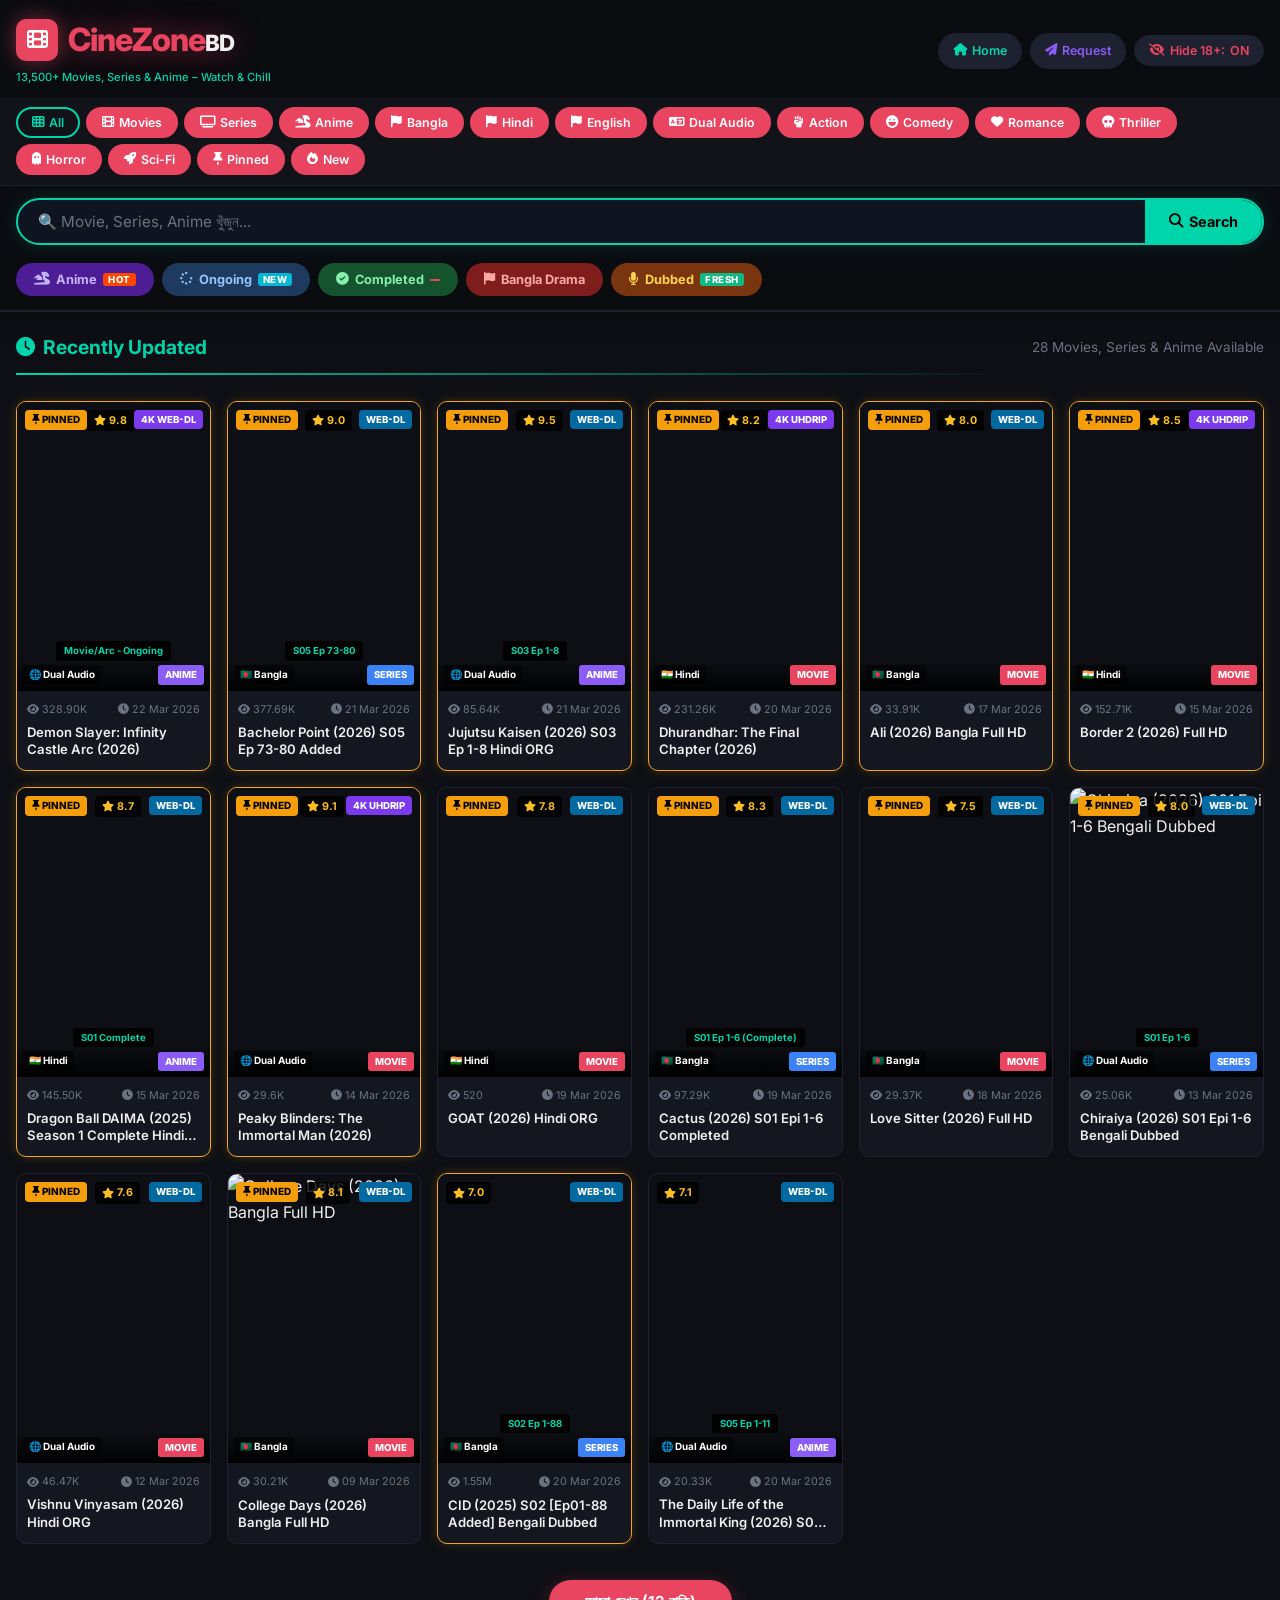
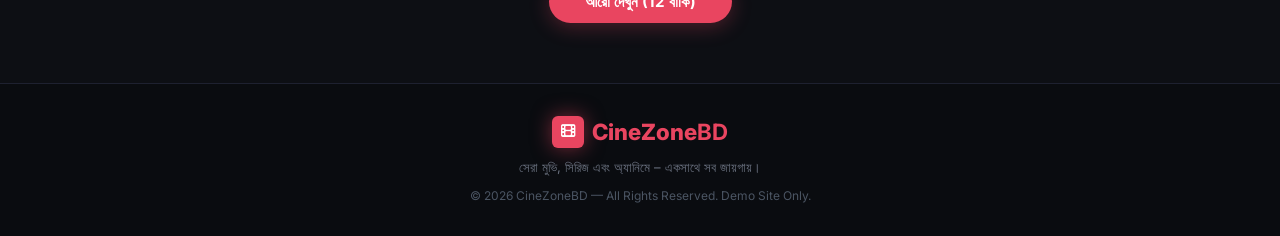
<file: index.html>
<!DOCTYPE html>
<html lang="bn">
<head>
  <meta charset="UTF-8" />
  <meta name="viewport" content="width=device-width, initial-scale=1.0" />
  <title>CineZone BD – Movies, Series & Anime</title>
  <link rel="stylesheet" href="css/style.css" />
  <link rel="stylesheet" href="https://cdn.jsdelivr.net/npm/@fortawesome/fontawesome-free@6.4.0/css/all.min.css" />
  <link href="https://fonts.googleapis.com/css2?family=Inter:wght@300;400;500;600;700;800&display=swap" rel="stylesheet" />
</head>
<body>

<!-- ===== HEADER ===== -->
<header class="site-header">
  <div class="header-inner">
    <div class="logo-wrap">
      <a href="index.html" class="logo">
        <span class="logo-icon"><i class="fas fa-film"></i></span>
        <span class="logo-text">CineZone<span class="logo-bd">BD</span></span>
      </a>
      <p class="logo-tagline">13,500+ Movies, Series & Anime – Watch &amp; Chill</p>
    </div>

    <nav class="top-actions">
      <a href="#" class="action-btn btn-home" title="Home"><i class="fas fa-home"></i> Home</a>
      <a href="#" class="action-btn btn-request" title="Request"><i class="fas fa-paper-plane"></i> Request</a>
  
      <button class="action-btn btn-toggle-adult" id="toggleAdult" title="Toggle 18+">
        <i class="fas fa-eye-slash"></i> Hide 18+: <span id="adultStatus">ON</span>
      </button>
    </nav>
  </div>

  <!-- Category Navigation Pills -->
  <nav class="cat-nav" id="catNav">
    <div class="cat-nav-inner">
      <button class="cat-pill active" data-filter="all"><i class="fas fa-th"></i> All</button>
      <button class="cat-pill" data-filter="movie"><i class="fas fa-film"></i> Movies</button>
      <button class="cat-pill" data-filter="series"><i class="fas fa-tv"></i> Series</button>
      <button class="cat-pill" data-filter="anime"><i class="fas fa-dragon"></i> Anime</button>
      <button class="cat-pill" data-lang="bangla"><i class="fas fa-flag"></i> Bangla</button>
      <button class="cat-pill" data-lang="hindi"><i class="fas fa-flag"></i> Hindi</button>
      <button class="cat-pill" data-lang="english"><i class="fas fa-flag"></i> English</button>
      <button class="cat-pill" data-lang="dual"><i class="fas fa-language"></i> Dual Audio</button>
      <button class="cat-pill" data-genre="action"><i class="fas fa-fist-raised"></i> Action</button>
      <button class="cat-pill" data-genre="comedy"><i class="fas fa-laugh"></i> Comedy</button>
      <button class="cat-pill" data-genre="romance"><i class="fas fa-heart"></i> Romance</button>
      <button class="cat-pill" data-genre="thriller"><i class="fas fa-skull"></i> Thriller</button>
      <button class="cat-pill" data-genre="horror"><i class="fas fa-ghost"></i> Horror</button>
      <button class="cat-pill" data-genre="sci-fi"><i class="fas fa-rocket"></i> Sci-Fi</button>
      <button class="cat-pill" data-special="pinned"><i class="fas fa-thumbtack"></i> Pinned</button>
      <button class="cat-pill" data-special="new"><i class="fas fa-fire"></i> New</button>
    </div>
  </nav>

  <!-- Search Bar -->
  <div class="search-wrap">
    <div class="search-box">
      <input type="text" id="searchInput" placeholder="🔍 Movie, Series, Anime খুঁজুন..." autocomplete="off" />
      <button id="searchBtn"><i class="fas fa-search"></i> Search</button>
    </div>
    <div class="search-suggestions" id="searchSuggestions"></div>
  </div>

  <!-- Promo Chips -->
  <div class="promo-strip">
    <button class="promo-chip chip-anime" data-filter="anime"><i class="fas fa-dragon"></i> Anime <span class="chip-badge hot">HOT</span></button>
    <button class="promo-chip chip-ongoing" data-status="ongoing"><i class="fas fa-spinner"></i> Ongoing <span class="chip-badge new">NEW</span></button>
    <button class="promo-chip chip-complete" data-status="completed"><i class="fas fa-check-circle"></i> Completed <span class="chip-badge"></span></button>
    <button class="promo-chip chip-bangla" data-lang="bangla"><i class="fas fa-flag"></i> Bangla Drama</button>
    <button class="promo-chip chip-dubbed" data-dubbed="true"><i class="fas fa-microphone"></i> Dubbed <span class="chip-badge fresh">FRESH</span></button>
  </div>
</header>

<!-- ===== MAIN CONTENT ===== -->
<main class="main-content">

  <!-- Section Heading -->
  <div class="section-heading">
    <div class="sh-inner">
      <h2 class="sh-title"><i class="fas fa-clock"></i> Recently Updated</h2>
      <p class="sh-sub"><span id="totalCount">0</span> Movies, Series & Anime Available</p>
    </div>
    <hr class="sh-divider" />
  </div>

  <!-- Active Filters Display -->
  <div class="active-filters" id="activeFilters"></div>

  <!-- Content Grid -->
  <div class="content-grid" id="contentGrid">
    <!-- Cards injected by JS -->
  </div>

  <!-- No Results -->
  <div class="no-results" id="noResults" style="display:none;">
    <i class="fas fa-search fa-3x"></i>
    <h3>কোনো কনটেন্ট পাওয়া যায়নি</h3>
    <p>অনুগ্রহ করে অন্য কিছু খুঁজুন বা ফিল্টার পরিবর্তন করুন।</p>
    <button class="btn-clear-filter" onclick="clearAllFilters()">Clear All Filters</button>
  </div>

  <!-- Load More -->
  <div class="load-more-wrap" id="loadMoreWrap">
    <button class="btn-load-more" id="loadMoreBtn">আরো দেখুন <i class="fas fa-chevron-down"></i></button>
  </div>
</main>

<!-- ===== FOOTER ===== -->
<footer class="site-footer">
  <div class="footer-inner">
    <div class="footer-logo">
      <span class="logo-icon"><i class="fas fa-film"></i></span>
      <span>CineZone<strong>BD</strong></span>
    </div>
    <p class="footer-tagline">সেরা মুভি, সিরিজ এবং অ্যানিমে – একসাথে সব জায়গায়।</p>
    <p class="footer-copy">&copy; 2026 CineZoneBD — All Rights Reserved. Demo Site Only.</p>
  </div>
</footer>

<!-- ===== DETAIL MODAL ===== -->
<div class="modal-overlay" id="modalOverlay" onclick="closeModal(event)">
  <div class="modal-box" id="modalBox">
    <button class="modal-close" onclick="closeModalBtn()"><i class="fas fa-times"></i></button>
    <div class="modal-content" id="modalContent"></div>
  </div>
</div>

<!-- ===== TOAST ===== -->
<div class="toast" id="toast"></div>

<script src="js/data.js"></script>
<script src="js/main.js"></script>
</body>
</html>
</file>
<file: css/style.css>
/* ============================================================
   CineZoneBD – Main Stylesheet
   ============================================================ */

/* --- CSS Variables --- */
:root {
  --bg-main: #0d0f14;
  --bg-card: #151720;
  --bg-header: #0a0c10;
  --bg-nav: #111318;
  --accent-red: #e94560;
  --accent-cyan: #00d4aa;
  --accent-gold: #f5a623;
  --accent-purple: #8b5cf6;
  --accent-blue: #3b82f6;
  --text-primary: #f0f0f0;
  --text-secondary: #9ca3af;
  --text-muted: #6b7280;
  --border-color: #1e2130;
  --shadow-card: 0 4px 20px rgba(0,0,0,0.5);
  --radius-card: 10px;
  --radius-pill: 50px;
  --transition: 0.2s ease;
  --font: 'Inter', sans-serif;
}

/* --- Reset & Base --- */
*, *::before, *::after { box-sizing: border-box; margin: 0; padding: 0; }
html { scroll-behavior: smooth; }
body {
  font-family: var(--font);
  background: var(--bg-main);
  color: var(--text-primary);
  min-height: 100vh;
  line-height: 1.6;
}
a { color: inherit; text-decoration: none; }
img { display: block; max-width: 100%; }
button { cursor: pointer; font-family: var(--font); border: none; outline: none; }

/* ============================================================
   HEADER
   ============================================================ */
.site-header {
  background: var(--bg-header);
  border-bottom: 2px solid var(--border-color);
  position: sticky;
  top: 0;
  z-index: 100;
  box-shadow: 0 2px 20px rgba(0,0,0,0.6);
}

.header-inner {
  max-width: 1300px;
  margin: 0 auto;
  padding: 14px 16px 10px;
  display: flex;
  align-items: center;
  justify-content: space-between;
  flex-wrap: wrap;
  gap: 10px;
}

/* Logo */
.logo {
  display: flex;
  align-items: center;
  gap: 10px;
}
.logo-icon {
  background: var(--accent-red);
  color: #fff;
  width: 42px;
  height: 42px;
  border-radius: 10px;
  display: flex;
  align-items: center;
  justify-content: center;
  font-size: 1.3rem;
  box-shadow: 0 0 20px rgba(233,69,96,0.5);
}
.logo-text {
  font-size: 2rem;
  font-weight: 800;
  color: var(--accent-red);
  text-shadow: 0 0 30px rgba(233,69,96,0.6);
  letter-spacing: -1px;
}
.logo-bd {
  color: var(--text-primary);
  font-size: 1.4rem;
}
.logo-tagline {
  font-size: 0.7rem;
  color: var(--accent-cyan);
  margin-top: 2px;
  font-weight: 500;
}
.logo-wrap { display: flex; flex-direction: column; gap: 2px; }

/* Top action buttons */
.top-actions {
  display: flex;
  align-items: center;
  gap: 8px;
  flex-wrap: wrap;
}
.action-btn {
  padding: 7px 14px;
  border-radius: var(--radius-pill);
  font-size: 0.78rem;
  font-weight: 600;
  transition: var(--transition);
  display: flex;
  align-items: center;
  gap: 5px;
  background: #1e2130;
  color: var(--text-secondary);
  border: 1px solid var(--border-color);
}
.action-btn:hover { color: #fff; background: #252a3a; }
.btn-home { color: var(--accent-cyan); }
.btn-admin { color: var(--accent-gold); }
.btn-toggle-adult { color: var(--accent-red); }
.btn-request { color: var(--accent-purple); }

/* Category Nav */
.cat-nav {
  background: var(--bg-nav);
  border-bottom: 1px solid var(--border-color);
  overflow: hidden;
}
.cat-nav-inner {
  max-width: 1300px;
  margin: 0 auto;
  padding: 10px 16px;
  display: flex;
  flex-wrap: wrap;
  gap: 6px;
}
.cat-pill {
  padding: 6px 14px;
  background: var(--accent-red);
  color: #fff;
  border-radius: var(--radius-pill);
  font-size: 0.77rem;
  font-weight: 600;
  transition: var(--transition);
  display: flex;
  align-items: center;
  gap: 5px;
  border: 2px solid transparent;
  white-space: nowrap;
}
.cat-pill:hover { background: #c73652; transform: translateY(-1px); }
.cat-pill.active {
  background: transparent;
  border-color: var(--accent-cyan);
  color: var(--accent-cyan);
}

/* Search Bar */
.search-wrap {
  max-width: 1300px;
  margin: 0 auto;
  padding: 12px 16px;
  position: relative;
}
.search-box {
  display: flex;
  border: 2px solid var(--accent-cyan);
  border-radius: var(--radius-pill);
  overflow: hidden;
  background: #0f1520;
  box-shadow: 0 0 20px rgba(0,212,170,0.15);
}
.search-box input {
  flex: 1;
  padding: 12px 20px;
  background: transparent;
  border: none;
  color: var(--text-primary);
  font-size: 0.95rem;
  font-family: var(--font);
  outline: none;
}
.search-box input::placeholder { color: var(--text-muted); }
.search-box button {
  background: var(--accent-cyan);
  color: #000;
  padding: 12px 24px;
  font-weight: 700;
  font-size: 0.9rem;
  display: flex;
  align-items: center;
  gap: 6px;
  transition: var(--transition);
}
.search-box button:hover { background: #00b894; }

/* Search Suggestions */
.search-suggestions {
  display: none;
  position: absolute;
  top: calc(100% - 8px);
  left: 16px;
  right: 16px;
  background: #1a1d2e;
  border: 1px solid var(--border-color);
  border-radius: 12px;
  overflow: hidden;
  z-index: 200;
  box-shadow: var(--shadow-card);
}
.suggestion-item {
  display: flex;
  align-items: center;
  gap: 10px;
  padding: 10px 14px;
  cursor: pointer;
  transition: var(--transition);
  border-bottom: 1px solid var(--border-color);
}
.suggestion-item:last-child { border-bottom: none; }
.suggestion-item:hover { background: #252a3a; }
.suggestion-item img { border-radius: 4px; object-fit: cover; flex-shrink: 0; }
.sg-title { font-size: 0.85rem; font-weight: 600; color: var(--text-primary); }
.sg-meta { font-size: 0.73rem; color: var(--text-muted); }

/* Promo Strip */
.promo-strip {
  max-width: 1300px;
  margin: 0 auto;
  padding: 6px 16px 14px;
  display: flex;
  flex-wrap: wrap;
  gap: 8px;
}
.promo-chip {
  padding: 7px 16px;
  border-radius: var(--radius-pill);
  font-size: 0.8rem;
  font-weight: 700;
  display: flex;
  align-items: center;
  gap: 6px;
  transition: var(--transition);
  border: 2px solid transparent;
  position: relative;
}
.chip-anime { background: #4c1d95; color: #c4b5fd; }
.chip-ongoing { background: #1e3a5f; color: #93c5fd; }
.chip-complete { background: #14532d; color: #86efac; }
.chip-bangla { background: #7f1d1d; color: #fca5a5; }
.chip-dubbed { background: #78350f; color: #fcd34d; }
.promo-chip:hover { filter: brightness(1.3); transform: translateY(-1px); }
.promo-chip.active { border-color: #fff; filter: brightness(1.4); }
.chip-badge {
  background: var(--accent-red);
  color: #fff;
  font-size: 0.6rem;
  padding: 1px 5px;
  border-radius: 3px;
  font-weight: 800;
  letter-spacing: 0.5px;
}
.chip-badge.hot { background: #ff4500; }
.chip-badge.new { background: #06b6d4; }
.chip-badge.fresh { background: #10b981; }

/* ============================================================
   MAIN CONTENT
   ============================================================ */
.main-content {
  max-width: 1300px;
  margin: 0 auto;
  padding: 0 16px 40px;
}

/* Section Heading */
.section-heading {
  padding: 20px 0 10px;
}
.sh-inner {
  display: flex;
  align-items: center;
  justify-content: space-between;
  flex-wrap: wrap;
  gap: 8px;
  margin-bottom: 10px;
}
.sh-title {
  font-size: 1.2rem;
  font-weight: 700;
  color: var(--accent-cyan);
  display: flex;
  align-items: center;
  gap: 8px;
}
.sh-sub {
  font-size: 0.85rem;
  color: var(--text-muted);
}
.sh-divider {
  border: none;
  height: 2px;
  background: linear-gradient(90deg, var(--accent-cyan) 0%, transparent 80%);
}

/* Active Filters */
.active-filters {
  display: none;
  flex-wrap: wrap;
  gap: 8px;
  padding: 8px 0;
  align-items: center;
}
.af-chip {
  background: #1e2130;
  border: 1px solid var(--accent-cyan);
  color: var(--accent-cyan);
  padding: 4px 12px;
  border-radius: var(--radius-pill);
  font-size: 0.78rem;
  display: flex;
  align-items: center;
  gap: 6px;
}
.af-chip i { cursor: pointer; }
.af-chip i:hover { color: var(--accent-red); }
.af-clear {
  background: var(--accent-red);
  color: #fff;
  padding: 4px 12px;
  border-radius: var(--radius-pill);
  font-size: 0.78rem;
  font-weight: 600;
  display: flex;
  align-items: center;
  gap: 5px;
}

/* ============================================================
   CONTENT GRID
   ============================================================ */
.content-grid {
  display: grid;
  grid-template-columns: repeat(auto-fill, minmax(190px, 1fr));
  gap: 16px;
  padding: 16px 0;
}

/* Content Card */
.content-card {
  background: var(--bg-card);
  border-radius: var(--radius-card);
  overflow: hidden;
  transition: transform 0.25s ease, box-shadow 0.25s ease;
  cursor: pointer;
  border: 1px solid var(--border-color);
}
.content-card:hover {
  transform: translateY(-6px) scale(1.02);
  box-shadow: 0 12px 40px rgba(0,0,0,0.6);
  border-color: var(--accent-red);
  z-index: 2;
}
.content-card.card-featured {
  border-color: var(--accent-gold);
  box-shadow: 0 0 12px rgba(245,166,35,0.2);
}

/* Poster */
.card-poster {
  position: relative;
  aspect-ratio: 2/3;
  overflow: hidden;
  background: #0d0f14;
}
.card-poster img {
  width: 100%;
  height: 100%;
  object-fit: cover;
  transition: transform 0.4s ease;
}
.content-card:hover .card-poster img { transform: scale(1.08); }

/* Card Overlays */
.card-overlays {
  position: absolute;
  top: 8px;
  left: 8px;
  right: 8px;
  display: flex;
  justify-content: space-between;
  align-items: flex-start;
  pointer-events: none;
}
.badge-pinned {
  background: #f59e0b;
  color: #000;
  padding: 2px 7px;
  border-radius: 4px;
  font-size: 0.62rem;
  font-weight: 800;
  display: flex;
  align-items: center;
  gap: 3px;
  text-transform: uppercase;
}
.badge-rating {
  background: rgba(0,0,0,0.8);
  color: #fbbf24;
  padding: 2px 7px;
  border-radius: 4px;
  font-size: 0.67rem;
  font-weight: 700;
  display: flex;
  align-items: center;
  gap: 3px;
}
.badge-quality {
  padding: 2px 7px;
  border-radius: 4px;
  font-size: 0.6rem;
  font-weight: 800;
  color: #fff;
  text-transform: uppercase;
  white-space: nowrap;
}
.q-4k { background: #7c3aed; }
.q-webdl { background: #0369a1; }
.q-hdtc { background: #b45309; }
.q-bluray { background: #0f766e; }

/* Bottom Badges */
.card-bottom-badges {
  position: absolute;
  bottom: 0;
  left: 0;
  right: 0;
  display: flex;
  justify-content: space-between;
  align-items: flex-end;
  padding: 6px;
  background: linear-gradient(0deg, rgba(0,0,0,0.9) 0%, transparent 100%);
}
.badge-lang {
  font-size: 0.62rem;
  font-weight: 700;
  color: #fff;
  background: rgba(0,0,0,0.5);
  padding: 2px 6px;
  border-radius: 3px;
}
.badge-type {
  font-size: 0.6rem;
  font-weight: 800;
  padding: 2px 7px;
  border-radius: 3px;
  text-transform: uppercase;
}
.type-movie { background: var(--accent-red); color: #fff; }
.type-series { background: var(--accent-blue); color: #fff; }
.type-anime { background: var(--accent-purple); color: #fff; }

/* Episode Badge */
.card-episode-badge {
  position: absolute;
  bottom: 30px;
  left: 0;
  right: 0;
  display: flex;
  justify-content: center;
  pointer-events: none;
}
.badge-episode {
  background: rgba(0,0,0,0.85);
  color: var(--accent-cyan);
  font-size: 0.6rem;
  padding: 2px 8px;
  border-radius: 3px;
  font-weight: 700;
  max-width: 90%;
  text-align: center;
  white-space: nowrap;
  overflow: hidden;
  text-overflow: ellipsis;
}

/* Hover Overlay */
.card-hover-overlay {
  position: absolute;
  inset: 0;
  background: rgba(0,0,0,0.7);
  display: flex;
  flex-direction: column;
  align-items: center;
  justify-content: center;
  gap: 8px;
  opacity: 0;
  transition: opacity 0.25s ease;
  pointer-events: none;
}
.content-card:hover .card-hover-overlay { opacity: 1; }
.btn-play {
  width: 52px;
  height: 52px;
  background: var(--accent-red);
  color: #fff;
  border-radius: 50%;
  display: flex;
  align-items: center;
  justify-content: center;
  font-size: 1.2rem;
  box-shadow: 0 0 20px rgba(233,69,96,0.5);
  transition: transform 0.2s;
}
.btn-play:hover { transform: scale(1.1); }
.hover-title {
  font-size: 0.7rem;
  color: #fff;
  text-align: center;
  padding: 0 8px;
  font-weight: 600;
  line-height: 1.3;
}

/* Card Meta */
.card-meta {
  padding: 10px 10px 12px;
}
.meta-row {
  display: flex;
  justify-content: space-between;
  margin-bottom: 6px;
  gap: 4px;
}
.meta-views, .meta-date {
  font-size: 0.67rem;
  color: var(--text-muted);
  display: flex;
  align-items: center;
  gap: 3px;
  white-space: nowrap;
  overflow: hidden;
}
.card-title {
  font-size: 0.82rem;
  font-weight: 600;
  color: var(--text-primary);
  line-height: 1.3;
  display: -webkit-box;
  -webkit-line-clamp: 2;
  -webkit-box-orient: vertical;
  overflow: hidden;
}

/* No Results */
.no-results {
  display: flex;
  flex-direction: column;
  align-items: center;
  justify-content: center;
  padding: 60px 20px;
  color: var(--text-muted);
  gap: 14px;
  text-align: center;
}
.no-results h3 { font-size: 1.2rem; color: var(--text-secondary); }
.no-results p { font-size: 0.9rem; }
.btn-clear-filter {
  background: var(--accent-red);
  color: #fff;
  padding: 10px 24px;
  border-radius: var(--radius-pill);
  font-weight: 700;
  font-size: 0.9rem;
  margin-top: 8px;
}

/* Load More */
.load-more-wrap {
  display: flex;
  justify-content: center;
  padding: 20px 0;
}
.btn-load-more {
  background: var(--accent-red);
  color: #fff;
  padding: 12px 36px;
  border-radius: var(--radius-pill);
  font-size: 0.95rem;
  font-weight: 700;
  display: flex;
  align-items: center;
  gap: 8px;
  transition: var(--transition);
  box-shadow: 0 4px 20px rgba(233,69,96,0.3);
}
.btn-load-more:hover { background: #c73652; transform: translateY(-2px); }

/* ============================================================
   MODAL
   ============================================================ */
.modal-overlay {
  position: fixed;
  inset: 0;
  background: rgba(0,0,0,0.85);
  z-index: 1000;
  display: flex;
  align-items: center;
  justify-content: center;
  padding: 20px;
  opacity: 0;
  pointer-events: none;
  transition: opacity 0.3s ease;
  backdrop-filter: blur(4px);
}
.modal-overlay.active { opacity: 1; pointer-events: all; }
.modal-box {
  background: #13161f;
  border-radius: 16px;
  max-width: 860px;
  width: 100%;
  max-height: 90vh;
  overflow-y: auto;
  position: relative;
  border: 1px solid var(--border-color);
  box-shadow: 0 20px 60px rgba(0,0,0,0.8);
  animation: slideUp 0.3s ease;
}
@keyframes slideUp {
  from { transform: translateY(30px); opacity: 0; }
  to { transform: translateY(0); opacity: 1; }
}
.modal-close {
  position: absolute;
  top: 12px;
  right: 12px;
  background: rgba(255,255,255,0.1);
  color: #fff;
  width: 36px;
  height: 36px;
  border-radius: 50%;
  display: flex;
  align-items: center;
  justify-content: center;
  font-size: 1rem;
  z-index: 10;
  transition: var(--transition);
}
.modal-close:hover { background: var(--accent-red); }
.modal-grid {
  display: grid;
  grid-template-columns: 230px 1fr;
  min-height: 400px;
}
.modal-poster {
  position: relative;
  flex-shrink: 0;
}
.modal-poster img {
  width: 100%;
  height: 100%;
  object-fit: cover;
  border-radius: 16px 0 0 16px;
}
.modal-badges-over {
  position: absolute;
  top: 10px;
  left: 10px;
  display: flex;
  flex-direction: column;
  gap: 4px;
}
.badge-featured {
  background: var(--accent-gold);
  color: #000;
  padding: 2px 8px;
  border-radius: 4px;
  font-size: 0.65rem;
  font-weight: 800;
  display: flex;
  align-items: center;
  gap: 3px;
}
.modal-details {
  padding: 24px;
  display: flex;
  flex-direction: column;
  gap: 14px;
}
.modal-title {
  font-size: 1.25rem;
  font-weight: 800;
  color: var(--text-primary);
  line-height: 1.3;
}
.modal-meta-row {
  display: flex;
  align-items: center;
  gap: 8px;
  flex-wrap: wrap;
}
.modal-rating {
  color: #fbbf24;
  font-weight: 700;
  font-size: 0.9rem;
  display: flex;
  align-items: center;
  gap: 4px;
}
.modal-year {
  color: var(--text-muted);
  font-size: 0.85rem;
  display: flex;
  align-items: center;
  gap: 4px;
}
.modal-type, .modal-quality { font-size: 0.72rem; }
.modal-desc {
  color: var(--text-secondary);
  font-size: 0.88rem;
  line-height: 1.7;
}
.modal-info-table {
  background: rgba(255,255,255,0.03);
  border-radius: 8px;
  overflow: hidden;
  border: 1px solid var(--border-color);
}
.info-row {
  display: flex;
  padding: 8px 14px;
  border-bottom: 1px solid var(--border-color);
  gap: 10px;
}
.info-row:last-child { border-bottom: none; }
.info-label { font-size: 0.78rem; color: var(--text-muted); width: 80px; flex-shrink: 0; font-weight: 600; }
.info-val { font-size: 0.82rem; color: var(--text-primary); display: flex; align-items: center; gap: 4px; }
.status-ongoing { color: #34d399; }
.status-completed { color: var(--accent-blue); }
.modal-genres, .modal-tags {
  display: flex;
  flex-wrap: wrap;
  gap: 6px;
  align-items: center;
  font-size: 0.8rem;
  color: var(--text-muted);
}
.genre-pill, .tag-pill {
  padding: 3px 10px;
  border-radius: var(--radius-pill);
  font-size: 0.72rem;
  font-weight: 600;
}
.genre-pill { background: rgba(139,92,246,0.2); color: #c4b5fd; border: 1px solid rgba(139,92,246,0.3); }
.tag-pill { background: rgba(0,212,170,0.15); color: var(--accent-cyan); border: 1px solid rgba(0,212,170,0.3); }
.modal-actions {
  display: flex;
  gap: 10px;
  flex-wrap: wrap;
  margin-top: 4px;
}
.btn-watch, .btn-download {
  padding: 10px 22px;
  border-radius: var(--radius-pill);
  font-size: 0.88rem;
  font-weight: 700;
  display: flex;
  align-items: center;
  gap: 7px;
  transition: var(--transition);
}
.btn-watch { background: var(--accent-red); color: #fff; }
.btn-watch:hover { background: #c73652; }
.btn-download { background: rgba(0,212,170,0.15); color: var(--accent-cyan); border: 1px solid var(--accent-cyan); }
.btn-download:hover { background: rgba(0,212,170,0.25); }

/* ============================================================
   FOOTER
   ============================================================ */
.site-footer {
  background: var(--bg-header);
  border-top: 1px solid var(--border-color);
  padding: 30px 16px;
  text-align: center;
}
.footer-inner { display: flex; flex-direction: column; align-items: center; gap: 8px; }
.footer-logo {
  display: flex;
  align-items: center;
  gap: 8px;
  font-size: 1.4rem;
  font-weight: 800;
  color: var(--accent-red);
}
.footer-logo .logo-icon {
  background: var(--accent-red);
  color: #fff;
  width: 32px;
  height: 32px;
  border-radius: 6px;
  display: flex;
  align-items: center;
  justify-content: center;
  font-size: 0.9rem;
}
.footer-tagline { font-size: 0.82rem; color: var(--text-muted); }
.footer-copy { font-size: 0.75rem; color: #4b5563; }

/* ============================================================
   TOAST
   ============================================================ */
.toast {
  position: fixed;
  bottom: 30px;
  left: 50%;
  transform: translateX(-50%) translateY(60px);
  background: #1e2130;
  color: var(--text-primary);
  padding: 12px 24px;
  border-radius: var(--radius-pill);
  font-size: 0.88rem;
  font-weight: 600;
  border: 1px solid var(--border-color);
  z-index: 2000;
  opacity: 0;
  transition: transform 0.3s ease, opacity 0.3s ease;
  box-shadow: var(--shadow-card);
  max-width: 90vw;
  text-align: center;
}
.toast.show { opacity: 1; transform: translateX(-50%) translateY(0); }

/* ============================================================
   SCROLLBAR
   ============================================================ */
::-webkit-scrollbar { width: 6px; height: 6px; }
::-webkit-scrollbar-track { background: var(--bg-main); }
::-webkit-scrollbar-thumb { background: #2a2f45; border-radius: 3px; }
::-webkit-scrollbar-thumb:hover { background: var(--accent-red); }

/* ============================================================
   RESPONSIVE
   ============================================================ */
@media (max-width: 1100px) {
  .content-grid { grid-template-columns: repeat(auto-fill, minmax(170px, 1fr)); }
}

@media (max-width: 768px) {
  .logo-text { font-size: 1.5rem; }
  .top-actions { display: none; }
  .content-grid { grid-template-columns: repeat(auto-fill, minmax(150px, 1fr)); gap: 10px; }
  .modal-grid { grid-template-columns: 1fr; }
  .modal-poster img { border-radius: 16px 16px 0 0; max-height: 300px; width: 100%; }
  .modal-details { padding: 16px; }
  .modal-title { font-size: 1.1rem; }
}

@media (max-width: 480px) {
  .content-grid { grid-template-columns: repeat(2, 1fr); gap: 8px; }
  .card-title { font-size: 0.75rem; }
  .sh-title { font-size: 1rem; }
  .cat-pill { font-size: 0.72rem; padding: 5px 10px; }
  .search-box input { font-size: 0.85rem; padding: 10px 14px; }
  .search-box button { padding: 10px 14px; font-size: 0.8rem; }
}
</file>
